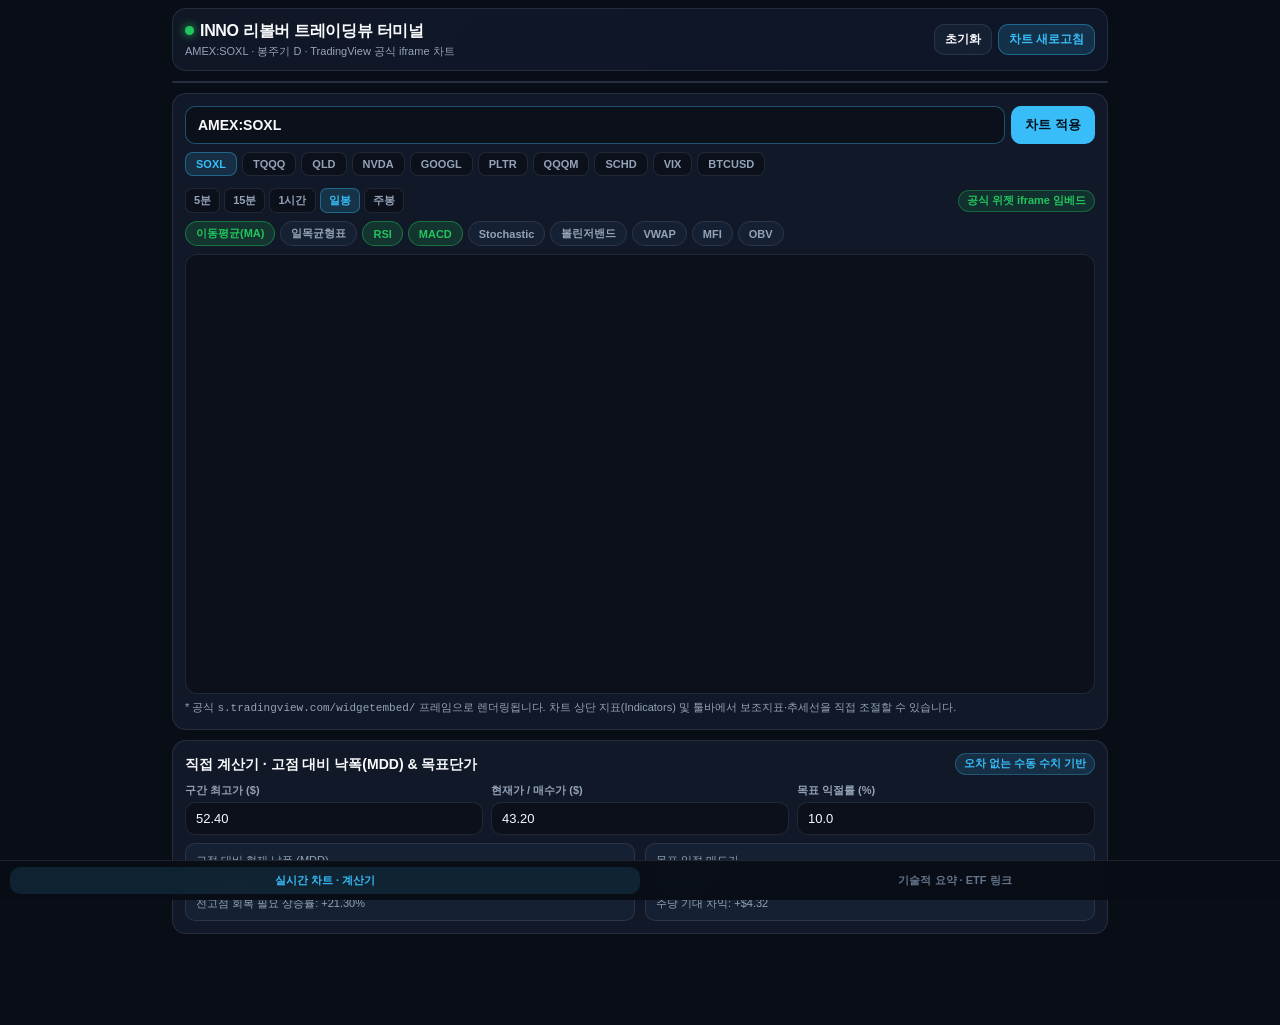
<file: index.html>
<!DOCTYPE html>
<html lang="ko">
<head>
  <meta charset="UTF-8" />
  <meta name="viewport" content="width=device-width, initial-scale=1.0, maximum-scale=1.0, user-scalable=no, viewport-fit=cover" />
  <meta name="apple-mobile-web-app-capable" content="yes" />
  <meta name="apple-mobile-web-app-status-bar-style" content="black-translucent" />
  <meta name="apple-mobile-web-app-title" content="INNO 리볼버 차트" />
  <meta name="theme-color" content="#090d16" />
  <title>INNO 리볼버 트레이딩뷰 터미널</title>
  <style>
    :root {
      --bg-app: #090d16;
      --bg-card: #111827;
      --bg-card-2: #162033;
      --bg-input: #0b101b;
      --border: rgba(148, 163, 184, 0.16);
      --border-strong: rgba(56, 189, 248, 0.38);
      --text-main: #f8fafc;
      --text-sub: #94a3b8;
      --text-muted: #64748b;
      --accent-blue: #38bdf8;
      --accent-green: #22c55e;
      --accent-red: #ef4444;
      --accent-amber: #f59e0b;
      --safe-top: env(safe-area-inset-top, 0px);
      --safe-bottom: env(safe-area-inset-bottom, 0px);
    }

    * {
      box-sizing: border-box;
      -webkit-tap-highlight-color: transparent;
    }

    html, body {
      margin: 0;
      padding: 0;
      background: var(--bg-app);
      color: var(--text-main);
      font-family: -apple-system, BlinkMacSystemFont, "SF Pro Display", "Apple SD Gothic Neo", "Noto Sans KR", sans-serif;
      font-size: 14px;
      line-height: 1.45;
      overflow-x: hidden;
    }

    .app-shell {
      max-width: 960px;
      margin: 0 auto;
      min-height: 100vh;
      padding-top: calc(var(--safe-top) + 8px);
      padding-bottom: calc(var(--safe-bottom) + 82px);
      padding-left: 12px;
      padding-right: 12px;
    }

    .top-header {
      display: flex;
      align-items: center;
      justify-content: space-between;
      gap: 8px;
      padding: 10px 12px;
      background: linear-gradient(135deg, rgba(17, 24, 39, 0.96), rgba(15, 23, 42, 0.92));
      border: 1px solid var(--border);
      border-radius: 14px;
      margin-bottom: 10px;
      position: sticky;
      top: calc(var(--safe-top) + 6px);
      z-index: 40;
      backdrop-filter: blur(12px);
    }

    .brand-title {
      font-size: 16px;
      font-weight: 800;
      letter-spacing: -0.02em;
      display: flex;
      align-items: center;
      gap: 6px;
    }

    .brand-dot {
      width: 9px;
      height: 9px;
      border-radius: 50%;
      background: var(--accent-green);
      box-shadow: 0 0 10px var(--accent-green);
    }

    .brand-sub {
      font-size: 11px;
      color: var(--text-sub);
      margin-top: 2px;
    }

    .btn-chip {
      border: 1px solid var(--border);
      background: var(--bg-card-2);
      color: var(--text-main);
      border-radius: 10px;
      padding: 6px 10px;
      font-size: 12px;
      font-weight: 700;
      cursor: pointer;
    }

    .btn-chip.primary {
      background: rgba(56, 189, 248, 0.16);
      border-color: var(--border-strong);
      color: var(--accent-blue);
    }

    .card {
      background: var(--bg-card);
      border: 1px solid var(--border);
      border-radius: 14px;
      padding: 12px;
      margin-bottom: 10px;
    }

    .card-head {
      display: flex;
      align-items: center;
      justify-content: space-between;
      gap: 8px;
      margin-bottom: 8px;
      flex-wrap: wrap;
    }

    .card-title {
      font-size: 14px;
      font-weight: 700;
      display: flex;
      align-items: center;
      gap: 6px;
    }

    .pill {
      font-size: 11px;
      font-weight: 700;
      padding: 2px 8px;
      border-radius: 999px;
      background: rgba(56, 189, 248, 0.14);
      color: var(--accent-blue);
      border: 1px solid rgba(56, 189, 248, 0.28);
    }

    .pill.live {
      background: rgba(34, 197, 94, 0.14);
      color: var(--accent-green);
      border-color: rgba(34, 197, 94, 0.35);
    }

    .search-row {
      display: flex;
      gap: 6px;
      margin-bottom: 8px;
      flex-wrap: wrap;
    }

    .ticker-input {
      flex: 1;
      min-width: 150px;
      background: var(--bg-input);
      border: 1px solid var(--border-strong);
      color: var(--text-main);
      border-radius: 10px;
      padding: 9px 12px;
      font-size: 14px;
      font-weight: 800;
      text-transform: uppercase;
      outline: none;
    }

    .text-input {
      background: var(--bg-input);
      border: 1px solid var(--border);
      color: var(--text-main);
      border-radius: 10px;
      padding: 8px 10px;
      font-size: 13px;
      outline: none;
    }

    .btn-go {
      background: var(--accent-blue);
      color: #04101b;
      border: none;
      border-radius: 10px;
      padding: 0 14px;
      min-height: 38px;
      font-weight: 800;
      font-size: 13px;
      cursor: pointer;
    }

    .preset-row {
      display: flex;
      gap: 5px;
      overflow-x: auto;
      padding-bottom: 4px;
      margin-bottom: 8px;
      scrollbar-width: none;
    }

    .preset-row::-webkit-scrollbar {
      display: none;
    }

    .preset-btn {
      flex: 0 0 auto;
      background: var(--bg-input);
      border: 1px solid var(--border);
      color: var(--text-sub);
      border-radius: 8px;
      padding: 5px 10px;
      font-size: 11px;
      font-weight: 700;
      cursor: pointer;
    }

    .preset-btn.active {
      color: var(--accent-blue);
      border-color: var(--border-strong);
      background: rgba(56, 189, 248, 0.14);
    }

    .tv-toolbar {
      display: flex;
      align-items: center;
      justify-content: space-between;
      gap: 8px;
      flex-wrap: wrap;
      margin-bottom: 8px;
    }

    .tf-group {
      display: flex;
      gap: 4px;
      flex-wrap: wrap;
    }

    .tf-btn {
      background: var(--bg-input);
      border: 1px solid var(--border);
      color: var(--text-sub);
      border-radius: 7px;
      padding: 4px 8px;
      font-size: 11px;
      font-weight: 700;
      cursor: pointer;
    }

    .tf-btn.active {
      background: rgba(56, 189, 248, 0.16);
      border-color: var(--border-strong);
      color: var(--accent-blue);
    }

    .study-chips {
      display: flex;
      flex-wrap: wrap;
      gap: 5px;
      margin-bottom: 8px;
    }

    .study-chip {
      background: var(--bg-card-2);
      border: 1px solid var(--border);
      color: var(--text-sub);
      border-radius: 999px;
      padding: 4px 10px;
      font-size: 11px;
      font-weight: 700;
      cursor: pointer;
    }

    .study-chip.active {
      background: rgba(34, 197, 94, 0.16);
      border-color: rgba(34, 197, 94, 0.45);
      color: var(--accent-green);
    }

    .tv-chart-wrap {
      position: relative;
      width: 100%;
      height: 440px;
      min-height: 440px;
      border-radius: 12px;
      overflow: hidden;
      border: 1px solid var(--border);
      background: #0b101b;
    }

    .tv-chart-wrap iframe {
      width: 100%;
      height: 100%;
      border: 0;
      display: block;
    }

    .tv-ticker-tape {
      margin-bottom: 10px;
      border-radius: 12px;
      overflow: hidden;
      border: 1px solid var(--border);
      background: var(--bg-card);
    }

    .grid-2 {
      display: grid;
      grid-template-columns: 1fr 1fr;
      gap: 10px;
    }

    @media (max-width: 720px) {
      .grid-2 {
        grid-template-columns: 1fr;
      }
      .tv-chart-wrap {
        height: 390px;
        min-height: 390px;
      }
    }

    .calc-grid {
      display: grid;
      grid-template-columns: repeat(3, 1fr);
      gap: 8px;
      margin-bottom: 8px;
    }

    @media (max-width: 540px) {
      .calc-grid {
        grid-template-columns: 1fr;
      }
    }

    .field-lbl {
      display: block;
      font-size: 11px;
      color: var(--text-sub);
      margin-bottom: 3px;
      font-weight: 600;
    }

    .stat-box {
      background: var(--bg-card-2);
      border: 1px solid var(--border);
      border-radius: 10px;
      padding: 9px 10px;
    }

    .stat-val {
      font-size: 17px;
      font-weight: 800;
      margin-top: 2px;
    }

    .pos { color: var(--accent-green); }
    .neg { color: var(--accent-red); }
    .muted { color: var(--text-sub); font-size: 11px; }

    .sector-row {
      display: flex;
      align-items: center;
      justify-content: space-between;
      gap: 8px;
      padding: 7px 0;
      border-bottom: 1px solid rgba(148, 163, 184, 0.1);
      font-size: 12px;
      flex-wrap: wrap;
    }

    .sector-row:last-child {
      border-bottom: none;
    }

    .tab-panel { display: none; }
    .tab-panel.active { display: block; }

    .bottom-nav {
      position: fixed;
      left: 0;
      right: 0;
      bottom: 0;
      background: rgba(9, 13, 22, 0.95);
      backdrop-filter: blur(14px);
      border-top: 1px solid var(--border);
      padding: 6px 10px calc(var(--safe-bottom) + 6px);
      display: flex;
      justify-content: space-around;
      z-index: 50;
    }

    .nav-btn {
      flex: 1;
      background: transparent;
      border: none;
      color: var(--text-muted);
      font-size: 11px;
      font-weight: 700;
      padding: 6px 4px;
      border-radius: 10px;
      cursor: pointer;
    }

    .nav-btn.active {
      color: var(--accent-blue);
      background: rgba(56, 189, 248, 0.12);
    }

    .toast {
      position: fixed;
      left: 50%;
      bottom: calc(var(--safe-bottom) + 74px);
      transform: translateX(-50%) translateY(16px);
      background: #1e293b;
      color: #f8fafc;
      border: 1px solid var(--border-strong);
      border-radius: 999px;
      padding: 8px 14px;
      font-size: 12px;
      font-weight: 700;
      opacity: 0;
      pointer-events: none;
      transition: all 0.2s ease;
      z-index: 90;
      white-space: nowrap;
    }

    .toast.show {
      opacity: 1;
      transform: translateX(-50%) translateY(0);
    }
  </style>
</head>
<body>
  <div class="app-shell">
    <!-- Top Header -->
    <header class="top-header">
      <div>
        <div class="brand-title">
          <span class="brand-dot"></span>
          <span>INNO 리볼버 트레이딩뷰 터미널</span>
        </div>
        <div class="brand-sub" id="headerSub">API 키 불필요 · TradingView 공식 iframe 실시간 차트</div>
      </div>
      <div style="display:flex; gap:6px;">
        <button class="btn-chip" id="btnResetState" type="button">초기화</button>
        <button class="btn-chip primary" id="btnReloadTv" type="button">차트 새로고침</button>
      </div>
    </header>

    <!-- Live Ticker Tape Widget -->
    <div class="tv-ticker-tape" id="tvTickerTapeWrap"></div>

    <!-- TAB 1: Main Chart + Quick MDD / Loop Calculator -->
    <section id="tab-chart" class="tab-panel active">
      <div class="card">
        <div class="search-row">
          <input id="symbolInput" class="ticker-input" type="text" value="AMEX:SOXL" placeholder="예: AMEX:SOXL, NASDAQ:NVDA, CBOE:VIX" />
          <button id="btnApplySymbol" class="btn-go" type="button">차트 적용</button>
        </div>

        <div class="preset-row" id="presetRow">
          <button class="preset-btn active" data-sym="AMEX:SOXL">SOXL</button>
          <button class="preset-btn" data-sym="NASDAQ:TQQQ">TQQQ</button>
          <button class="preset-btn" data-sym="NASDAQ:QLD">QLD</button>
          <button class="preset-btn" data-sym="NASDAQ:NVDA">NVDA</button>
          <button class="preset-btn" data-sym="NASDAQ:GOOGL">GOOGL</button>
          <button class="preset-btn" data-sym="NASDAQ:PLTR">PLTR</button>
          <button class="preset-btn" data-sym="NASDAQ:QQQM">QQQM</button>
          <button class="preset-btn" data-sym="AMEX:SCHD">SCHD</button>
          <button class="preset-btn" data-sym="CBOE:VIX">VIX</button>
          <button class="preset-btn" data-sym="BITSTAMP:BTCUSD">BTCUSD</button>
        </div>

        <div class="tv-toolbar">
          <div class="tf-group" id="tfGroup">
            <button class="tf-btn" data-tf="5">5분</button>
            <button class="tf-btn" data-tf="15">15분</button>
            <button class="tf-btn" data-tf="60">1시간</button>
            <button class="tf-btn active" data-tf="D">일봉</button>
            <button class="tf-btn" data-tf="W">주봉</button>
          </div>
          <span class="pill live">공식 위젯 iframe 임베드</span>
        </div>

        <!-- Preset Technical Studies Toggle -->
        <div class="study-chips" id="studyChips">
          <button class="study-chip active" data-study="MASimple@tv-basicstudies">이동평균(MA)</button>
          <button class="study-chip active" data-study="IchimokuCloud@tv-basicstudies">일목균형표</button>
          <button class="study-chip active" data-study="RSI@tv-basicstudies">RSI</button>
          <button class="study-chip active" data-study="MACD@tv-basicstudies">MACD</button>
          <button class="study-chip" data-study="Stochastic@tv-basicstudies">Stochastic</button>
          <button class="study-chip" data-study="BB@tv-basicstudies">볼린저밴드</button>
          <button class="study-chip" data-study="VWAP@tv-basicstudies">VWAP</button>
          <button class="study-chip" data-study="MoneyFlow@tv-basicstudies">MFI</button>
          <button class="study-chip" data-study="OBV@tv-basicstudies">OBV</button>
        </div>

        <!-- Direct TradingView Official Widget Embed iframe -->
        <div class="tv-chart-wrap" id="tvChartContainer">
          <iframe
            id="tvChartIframe"
            title="TradingView Chart"
            src="https://s.tradingview.com/widgetembed/?symbol=AMEX%3ASOXL&interval=D&hidesidetoolbar=0&symboledit=1&saveimage=1&toolbarbg=0b101b&studies=%5B%5D&hideideas=1&theme=dark&style=1&timezone=Asia%2FSeoul&studies_overrides=%7B%7D&overrides=%7B%7D&enabled_features=%5B%5D&disabled_features=%5B%5D&locale=kr&utm_source=github.io&utm_medium=widget_new&utm_campaign=chart"
            allowtransparency="true"
            scrolling="no"
            allowfullscreen>
          </iframe>
        </div>
        <div class="muted" style="margin-top:6px;">
          * 공식 <code>s.tradingview.com/widgetembed/</code> 프레임으로 렌더링됩니다. 차트 상단 지표(Indicators) 및 툴바에서 보조지표·추세선을 직접 조절할 수 있습니다.
        </div>
      </div>

      <!-- Direct Calculation Tool: MDD & Leverage Target Calculator -->
      <div class="card">
        <div class="card-head">
          <span class="card-title">직접 계산기 · 고점 대비 낙폭(MDD) & 목표단가</span>
          <span class="pill">오차 없는 수동 수치 기반</span>
        </div>
        <div class="calc-grid">
          <div>
            <label class="field-lbl" for="calcPeak">구간 최고가 ($)</label>
            <input id="calcPeak" class="text-input" style="width:100%;" type="number" step="0.01" value="52.40" />
          </div>
          <div>
            <label class="field-lbl" for="calcCur">현재가 / 매수가 ($)</label>
            <input id="calcCur" class="text-input" style="width:100%;" type="number" step="0.01" value="43.20" />
          </div>
          <div>
            <label class="field-lbl" for="calcTargetPct">목표 익절률 (%)</label>
            <input id="calcTargetPct" class="text-input" style="width:100%;" type="number" step="0.1" value="10.0" />
          </div>
        </div>
        <div class="grid-2">
          <div class="stat-box">
            <div class="muted">고점 대비 현재 낙폭 (MDD)</div>
            <div class="stat-val neg" id="resMddPct">-17.56%</div>
            <div class="muted" id="resRecoveryPct">전고점 회복 필요 상승률: +21.30%</div>
          </div>
          <div class="stat-box">
            <div class="muted">목표 익절 매도가</div>
            <div class="stat-val pos" id="resTargetPrice">$47.52</div>
            <div class="muted" id="resDiffDollar">주당 기대 차익: +$4.32</div>
          </div>
        </div>
      </div>
    </section>

    <!-- TAB 2: Technical Analysis Gauge + ETF Direct Links -->
    <section id="tab-analysis" class="tab-panel">
      <div class="grid-2">
        <div class="card">
          <div class="card-head">
            <span class="card-title">트레이딩뷰 실시간 기술적 요약 게이지</span>
            <span class="pill live" id="taSymbolBadge">AMEX:SOXL</span>
          </div>
          <div id="tvTechAnalysisWrap" style="min-height: 390px;"></div>
        </div>

        <div class="card">
          <div class="card-head">
            <span class="card-title">트레이딩뷰 시장 개요 (지수 · 변동성)</span>
            <span class="pill">실시간 위젯</span>
          </div>
          <div id="tvMarketOverviewWrap" style="min-height: 390px;"></div>
        </div>
      </div>

      <!-- Direct ETF Flow Link Manager -->
      <div class="card">
        <div class="card-head">
          <span class="card-title">섹터별 ETF 자금흐름 사이트 바로가기</span>
          <span class="pill">직접 링크 연결</span>
        </div>
        <div style="display:flex; gap:6px; margin-bottom:8px; flex-wrap:wrap; align-items:center;">
          <input id="etfCustomUrlInput" class="text-input" type="url" placeholder="ETF 사이트 URL 직접 입력 (예: https://www.etf.com/SOXX)" style="flex:1; min-width:180px;" />
          <button id="btnOpenCustomEtfUrl" class="btn-chip primary" type="button">바로 열기</button>
          <button id="btnResetEtfUrls" class="btn-chip" type="button">링크 초기화</button>
        </div>
        <div id="sectorFlowList"></div>
      </div>
    </section>
  </div>

  <!-- Bottom Navigation -->
  <nav class="bottom-nav">
    <button class="nav-btn active" data-tab="tab-chart" type="button">실시간 차트 · 계산기</button>
    <button class="nav-btn" data-tab="tab-analysis" type="button">기술적 요약 · ETF 링크</button>
  </nav>

  <div class="toast" id="toastBox"></div>

  <script>
    const STORAGE_KEY_STATE = "inno_tv_terminal_state_v2";
    const STORAGE_KEY_ETF = "inno_tv_etf_links_v1";

    const DEFAULT_SECTOR_LINKS = [
      { id: "tech", name: "기술주 / 반도체 (SOXX · XLK)", url: "https://www.etf.com/SOXX" },
      { id: "semi3x", name: "반도체 3배 레버리지 (SOXL)", url: "https://www.etf.com/SOXL" },
      { id: "nasdaq3x", name: "나스닥100 3배 레버리지 (TQQQ)", url: "https://www.etf.com/TQQQ" },
      { id: "fin", name: "금융주 섹터 (XLF)", url: "https://www.etf.com/XLF" },
      { id: "eng", name: "에너지 섹터 (XLE)", url: "https://www.etf.com/XLE" }
    ];

    function loadSectorLinks() {
      try {
        const raw = localStorage.getItem(STORAGE_KEY_ETF);
        if (!raw) return DEFAULT_SECTOR_LINKS.map((x) => ({ ...x }));
        const parsed = JSON.parse(raw);
        if (!Array.isArray(parsed) || !parsed.length) return DEFAULT_SECTOR_LINKS.map((x) => ({ ...x }));
        return DEFAULT_SECTOR_LINKS.map((def) => {
          const found = parsed.find((p) => p.id === def.id);
          return found ? { ...def, url: found.url || def.url } : { ...def };
        });
      } catch (e) {
        return DEFAULT_SECTOR_LINKS.map((x) => ({ ...x }));
      }
    }

    function saveSectorLinks(list) {
      localStorage.setItem(STORAGE_KEY_ETF, JSON.stringify(list));
    }

    function getDefaultState() {
      return {
        symbol: "AMEX:SOXL",
        interval: "D",
        studies: [
          "MASimple@tv-basicstudies",
          "RSI@tv-basicstudies",
          "MACD@tv-basicstudies"
        ]
      };
    }

    function loadState() {
      try {
        const raw = localStorage.getItem(STORAGE_KEY_STATE);
        if (!raw) return getDefaultState();
        const parsed = JSON.parse(raw);
        return {
          symbol: parsed.symbol || "AMEX:SOXL",
          interval: parsed.interval || "D",
          studies: Array.isArray(parsed.studies) ? parsed.studies : getDefaultState().studies
        };
      } catch (e) {
        return getDefaultState();
      }
    }

    let state = loadState();
    let sectorLinks = loadSectorLinks();

    function saveState() {
      localStorage.setItem(STORAGE_KEY_STATE, JSON.stringify(state));
    }

    function showToast(msg) {
      const box = document.getElementById("toastBox");
      if (!box) return;
      box.textContent = msg;
      box.classList.add("show");
      clearTimeout(window.__toastTimer);
      window.__toastTimer = setTimeout(() => box.classList.remove("show"), 2000);
    }

    function normalizeSymbol(raw) {
      const val = String(raw || "").trim().toUpperCase();
      if (!val) return "AMEX:SOXL";
      if (val.includes(":")) return val;
      const map = {
        SOXL: "AMEX:SOXL",
        SOXS: "AMEX:SOXS",
        TQQQ: "NASDAQ:TQQQ",
        QLD: "NASDAQ:QLD",
        QQQM: "NASDAQ:QQQM",
        SCHD: "AMEX:SCHD",
        SCHG: "AMEX:SCHG",
        SGOV: "AMEX:SGOV",
        NVDA: "NASDAQ:NVDA",
        GOOGL: "NASDAQ:GOOGL",
        PLTR: "NASDAQ:PLTR",
        MSFT: "NASDAQ:MSFT",
        META: "NASDAQ:META",
        AVGO: "NASDAQ:AVGO",
        TSLA: "NASDAQ:TSLA",
        VIX: "CBOE:VIX",
        BTC: "BITSTAMP:BTCUSD",
        BTCUSD: "BITSTAMP:BTCUSD"
      };
      return map[val] || val;
    }

    function buildWidgetEmbedUrl(symbol, interval, studies) {
      const params = new URLSearchParams({
        symbol: symbol,
        interval: interval,
        hidesidetoolbar: "0",
        symboledit: "1",
        saveimage: "1",
        toolbarbg: "0b101b",
        studies: JSON.stringify(studies || []),
        hideideas: "1",
        theme: "dark",
        style: "1",
        timezone: "Asia/Seoul",
        studies_overrides: "{}",
        overrides: "{}",
        enabled_features: "[]",
        disabled_features: "[]",
        locale: "kr",
        utm_source: "github.io",
        utm_medium: "widget_new",
        utm_campaign: "chart",
        _t: String(Date.now())
      });
      return `https://s.tradingview.com/widgetembed/?${params.toString()}`;
    }

    function mountTradingViewScript(container, scriptSrc, configObj) {
      container.innerHTML = "";
      const widgetDiv = document.createElement("div");
      widgetDiv.className = "tradingview-widget-container__widget";
      widgetDiv.style.width = "100%";
      widgetDiv.style.height = "100%";
      container.appendChild(widgetDiv);

      const script = document.createElement("script");
      script.type = "text/javascript";
      script.src = scriptSrc;
      script.async = true;
      script.textContent = JSON.stringify(configObj);
      container.appendChild(script);
    }

    function renderTickerTape() {
      const wrap = document.getElementById("tvTickerTapeWrap");
      mountTradingViewScript(
        wrap,
        "https://s3.tradingview.com/external-embedding/embed-widget-ticker-tape.js",
        {
          symbols: [
            { proName: "AMEX:SOXL", title: "SOXL" },
            { proName: "NASDAQ:TQQQ", title: "TQQQ" },
            { proName: "NASDAQ:NVDA", title: "NVDA" },
            { proName: "NASDAQ:GOOGL", title: "GOOGL" },
            { proName: "CBOE:VIX", title: "VIX" },
            { proName: "BITSTAMP:BTCUSD", title: "BTC" }
          ],
          showSymbolLogo: true,
          isTransparent: true,
          displayMode: "adaptive",
          colorTheme: "dark",
          locale: "kr"
        }
      );
    }

    function syncChartUiControls() {
      document.getElementById("headerSub").textContent = `${state.symbol} · 봉주기 ${state.interval} · TradingView 공식 iframe 차트`;
      document.getElementById("symbolInput").value = state.symbol;

      document.querySelectorAll(".preset-btn").forEach((b) => {
        b.classList.toggle("active", b.dataset.sym === state.symbol);
      });
      document.querySelectorAll(".tf-btn").forEach((b) => {
        b.classList.toggle("active", b.dataset.tf === state.interval);
      });
      document.querySelectorAll(".study-chip").forEach((b) => {
        b.classList.toggle("active", state.studies.includes(b.dataset.study));
      });
    }

    function renderAdvancedChart(forceReload = true) {
      syncChartUiControls();
      const container = document.getElementById("tvChartContainer");
      const nextUrl = buildWidgetEmbedUrl(state.symbol, state.interval, state.studies);

      let iframe = document.getElementById("tvChartIframe");
      if (!iframe || forceReload) {
        container.innerHTML = "";
        iframe = document.createElement("iframe");
        iframe.id = "tvChartIframe";
        iframe.title = "TradingView Chart";
        iframe.setAttribute("allowtransparency", "true");
        iframe.setAttribute("scrolling", "no");
        iframe.setAttribute("allowfullscreen", "");
        iframe.style.width = "100%";
        iframe.style.height = "100%";
        iframe.style.border = "0";
        iframe.style.display = "block";
        iframe.src = nextUrl;
        container.appendChild(iframe);
      } else {
        iframe.src = nextUrl;
      }
    }

    function renderAnalysisWidgets() {
      document.getElementById("taSymbolBadge").textContent = state.symbol;

      const taWrap = document.getElementById("tvTechAnalysisWrap");
      mountTradingViewScript(
        taWrap,
        "https://s3.tradingview.com/external-embedding/embed-widget-technical-analysis.js",
        {
          interval: state.interval === "D" ? "1D" : (state.interval === "W" ? "1W" : `${state.interval}m`),
          width: "100%",
          isTransparent: true,
          height: 390,
          symbol: state.symbol,
          showIntervalTabs: true,
          displayMode: "single",
          locale: "kr",
          colorTheme: "dark"
        }
      );

      const mktWrap = document.getElementById("tvMarketOverviewWrap");
      mountTradingViewScript(
        mktWrap,
        "https://s3.tradingview.com/external-embedding/embed-widget-market-overview.js",
        {
          colorTheme: "dark",
          dateRange: "1M",
          showChart: true,
          locale: "kr",
          width: "100%",
          height: 390,
          isTransparent: true,
          showSymbolLogo: true,
          tabs: [
            {
              title: "핵심 지수·변동성",
              symbols: [
                { s: "FOREXCOM:SPXUSD", d: "S&P 500" },
                { s: "FOREXCOM:NSXUSD", d: "US 100" },
                { s: "CBOE:VIX", d: "VIX 변동성" },
                { s: "AMEX:SOXX", d: "반도체 SOXX" }
              ]
            }
          ]
        }
      );
    }

    function renderSectorLinks() {
      const listEl = document.getElementById("sectorFlowList");
      listEl.innerHTML = sectorLinks
        .map((row, idx) => `
          <div class="sector-row">
            <div style="flex:1; min-width:180px;">
              <strong>${row.name}</strong>
              <div class="muted" style="word-break:break-all;">${row.url}</div>
            </div>
            <div style="display:flex; gap:6px;">
              <button class="btn-chip primary" type="button" data-open-url="${encodeURIComponent(row.url)}" style="padding:5px 9px; font-size:11px;">접속</button>
              <button class="btn-chip" type="button" data-edit-idx="${idx}" style="padding:5px 9px; font-size:11px;">URL 수정</button>
            </div>
          </div>
        `).join("");
    }

    function updateCalculator() {
      const peak = Number(document.getElementById("calcPeak").value);
      const cur = Number(document.getElementById("calcCur").value);
      const targetPct = Number(document.getElementById("calcTargetPct").value);

      if (peak > 0 && cur > 0) {
        const mddPct = ((cur - peak) / peak) * 100;
        const recPct = ((peak - cur) / cur) * 100;
        document.getElementById("resMddPct").textContent = `${mddPct.toFixed(2)}%`;
        document.getElementById("resRecoveryPct").textContent = `전고점 회복 필요 상승률: ${recPct >= 0 ? "+" : ""}${recPct.toFixed(2)}%`;
      }

      if (cur > 0 && Number.isFinite(targetPct)) {
        const targetPrice = cur * (1 + targetPct / 100);
        const diff = targetPrice - cur;
        document.getElementById("resTargetPrice").textContent = `$${targetPrice.toFixed(2)}`;
        document.getElementById("resDiffDollar").textContent = `주당 기대 차익: ${diff >= 0 ? "+" : ""}$${diff.toFixed(2)}`;
      }
    }

    function bindEvents() {
      document.getElementById("btnApplySymbol").addEventListener("click", () => {
        state.symbol = normalizeSymbol(document.getElementById("symbolInput").value);
        saveState();
        renderAdvancedChart(true);
        if (document.getElementById("tab-analysis").classList.contains("active")) {
          renderAnalysisWidgets();
        }
      });

      document.getElementById("symbolInput").addEventListener("keydown", (e) => {
        if (e.key === "Enter") {
          state.symbol = normalizeSymbol(e.target.value);
          saveState();
          renderAdvancedChart(true);
        }
      });

      document.getElementById("btnResetState").addEventListener("click", () => {
        localStorage.removeItem(STORAGE_KEY_STATE);
        localStorage.removeItem("inno_tv_terminal_state_v1");
        state = getDefaultState();
        renderAdvancedChart(true);
        showToast("차트 상태가 기본값(AMEX:SOXL · 일봉)으로 초기화되었습니다.");
      });

      document.getElementById("btnReloadTv").addEventListener("click", () => {
        renderTickerTape();
        renderAdvancedChart(true);
        if (document.getElementById("tab-analysis").classList.contains("active")) {
          renderAnalysisWidgets();
        }
        showToast("차트 프레임을 새로 불러왔습니다.");
      });

      document.querySelectorAll(".preset-btn").forEach((btn) => {
        btn.addEventListener("click", () => {
          state.symbol = btn.dataset.sym;
          saveState();
          renderAdvancedChart(true);
        });
      });

      document.querySelectorAll(".tf-btn").forEach((btn) => {
        btn.addEventListener("click", () => {
          state.interval = btn.dataset.tf;
          saveState();
          renderAdvancedChart(true);
        });
      });

      document.querySelectorAll(".study-chip").forEach((btn) => {
        btn.addEventListener("click", () => {
          const st = btn.dataset.study;
          if (state.studies.includes(st)) {
            state.studies = state.studies.filter((x) => x !== st);
          } else {
            state.studies = [...state.studies, st];
          }
          saveState();
          renderAdvancedChart(true);
        });
      });

      ["calcPeak", "calcCur", "calcTargetPct"].forEach((id) => {
        document.getElementById(id).addEventListener("input", updateCalculator);
      });

      document.querySelectorAll(".nav-btn").forEach((btn) => {
        btn.addEventListener("click", () => {
          document.querySelectorAll(".nav-btn").forEach((b) => b.classList.remove("active"));
          document.querySelectorAll(".tab-panel").forEach((p) => p.classList.remove("active"));
          btn.classList.add("active");
          document.getElementById(btn.dataset.tab).classList.add("active");
          if (btn.dataset.tab === "tab-analysis") {
            renderAnalysisWidgets();
          }
        });
      });

      document.getElementById("sectorFlowList").addEventListener("click", (e) => {
        const openBtn = e.target.closest("[data-open-url]");
        if (openBtn) {
          const raw = decodeURIComponent(openBtn.getAttribute("data-open-url") || "").trim();
          if (!raw) return;
          const safe = /^https?:\/\//i.test(raw) ? raw : `https://${raw}`;
          window.open(safe, "_blank", "noopener,noreferrer");
          return;
        }
        const editBtn = e.target.closest("[data-edit-idx]");
        if (editBtn) {
          const idx = Number(editBtn.getAttribute("data-edit-idx"));
          const cur = sectorLinks[idx];
          if (!cur) return;
          const next = window.prompt(`${cur.name} 접속 URL 입력:`, cur.url);
          if (next === null || !next.trim()) return;
          const trimmed = next.trim();
          cur.url = /^https?:\/\//i.test(trimmed) ? trimmed : `https://${trimmed}`;
          saveSectorLinks(sectorLinks);
          renderSectorLinks();
          showToast("ETF 접속 링크가 저장되었습니다.");
        }
      });

      document.getElementById("btnOpenCustomEtfUrl").addEventListener("click", () => {
        const raw = document.getElementById("etfCustomUrlInput").value.trim();
        if (!raw) {
          showToast("ETF 사이트 URL을 입력해 주세요.");
          return;
        }
        const safe = /^https?:\/\//i.test(raw) ? raw : `https://${raw}`;
        window.open(safe, "_blank", "noopener,noreferrer");
      });

      document.getElementById("btnResetEtfUrls").addEventListener("click", () => {
        sectorLinks = DEFAULT_SECTOR_LINKS.map((x) => ({ ...x }));
        saveSectorLinks(sectorLinks);
        renderSectorLinks();
        showToast("기본 ETF 링크로 초기화되었습니다.");
      });
    }

    bindEvents();
    renderTickerTape();
    syncChartUiControls();
    renderSectorLinks();
    updateCalculator();
  </script>
</body>
</html>
</file>
